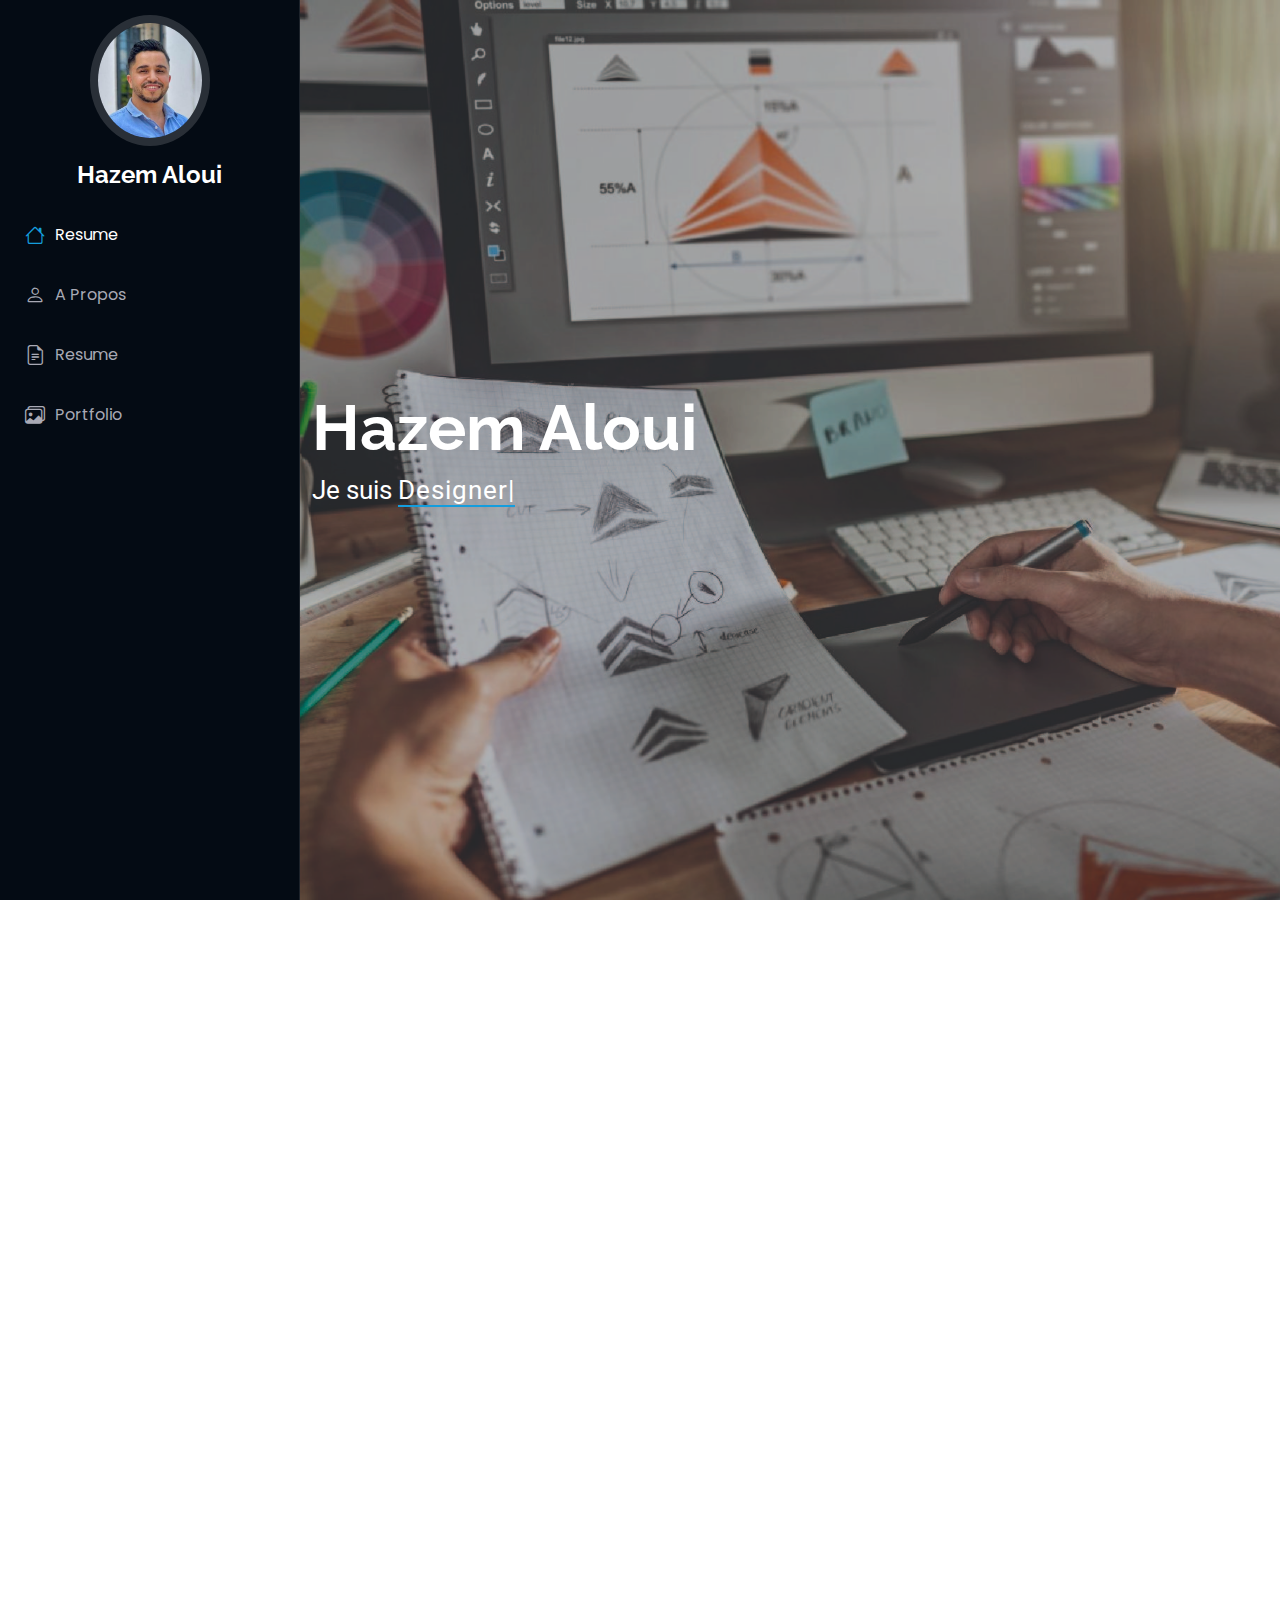
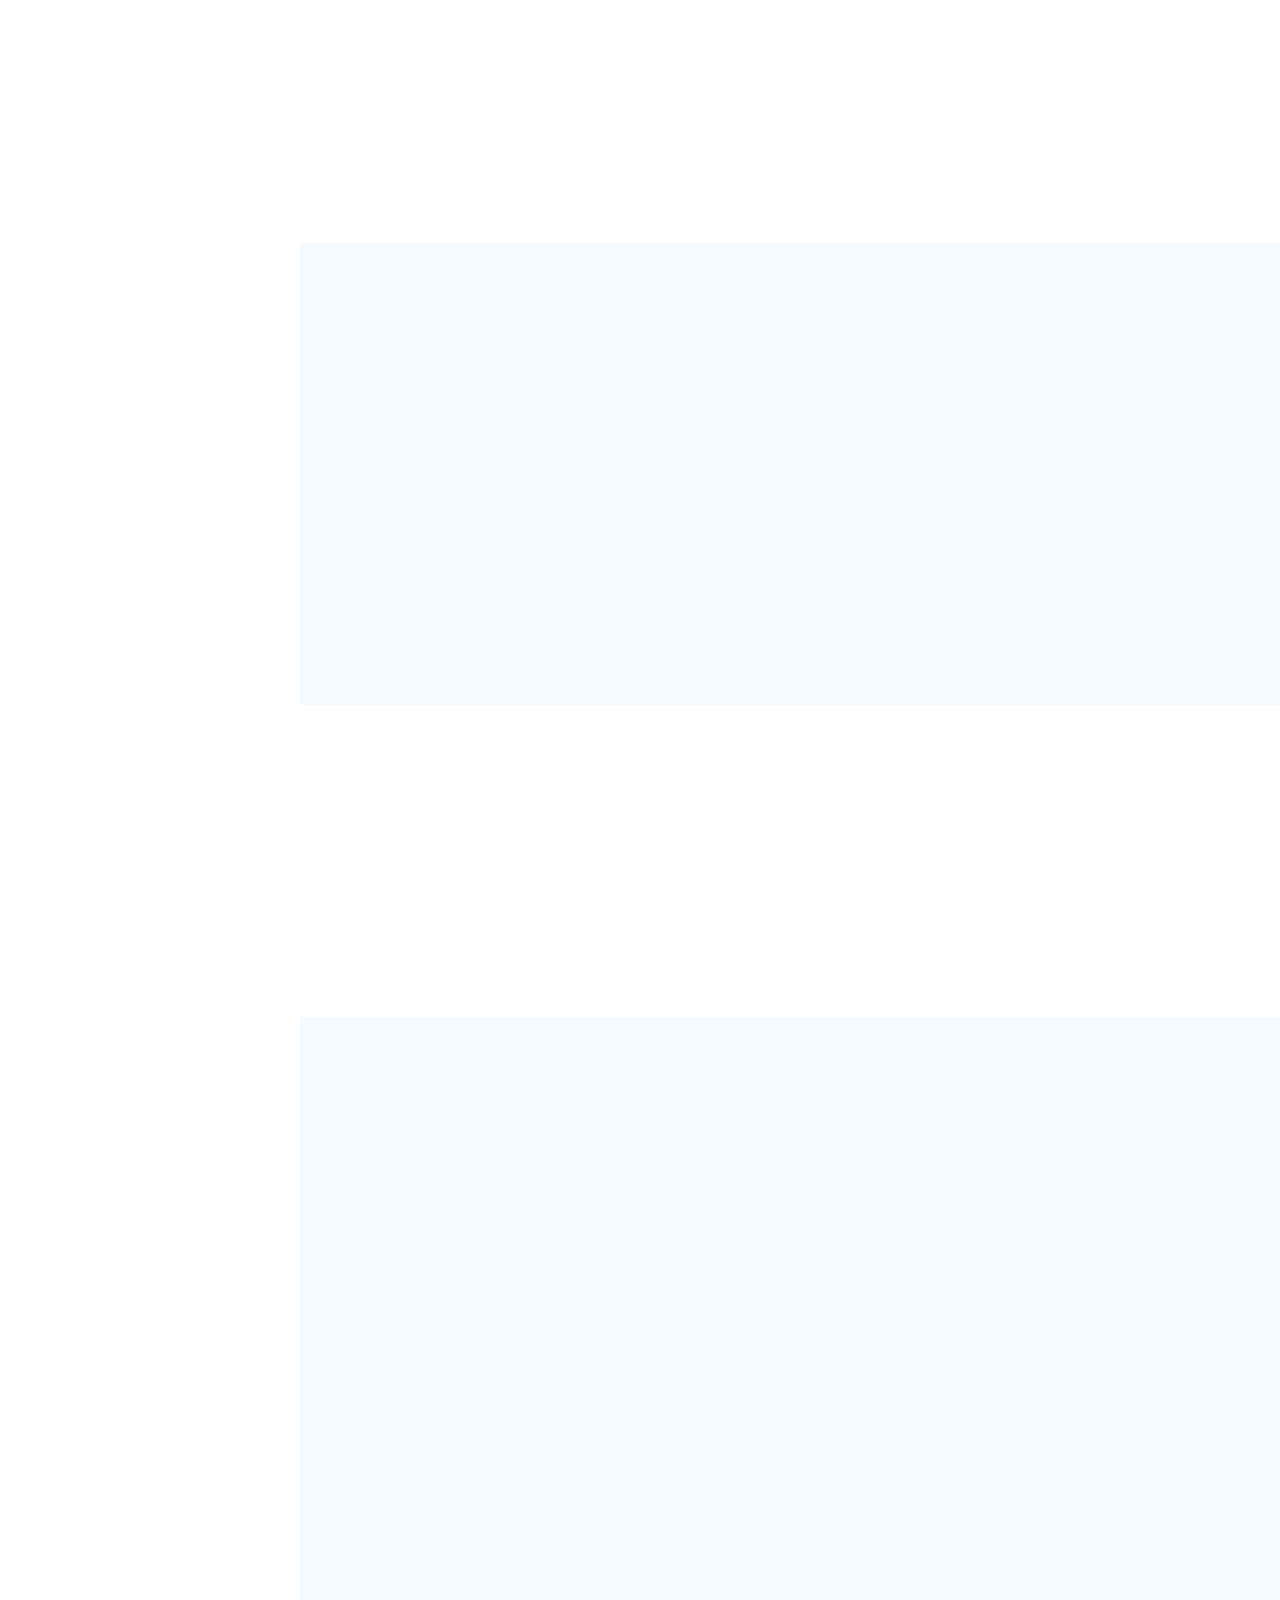
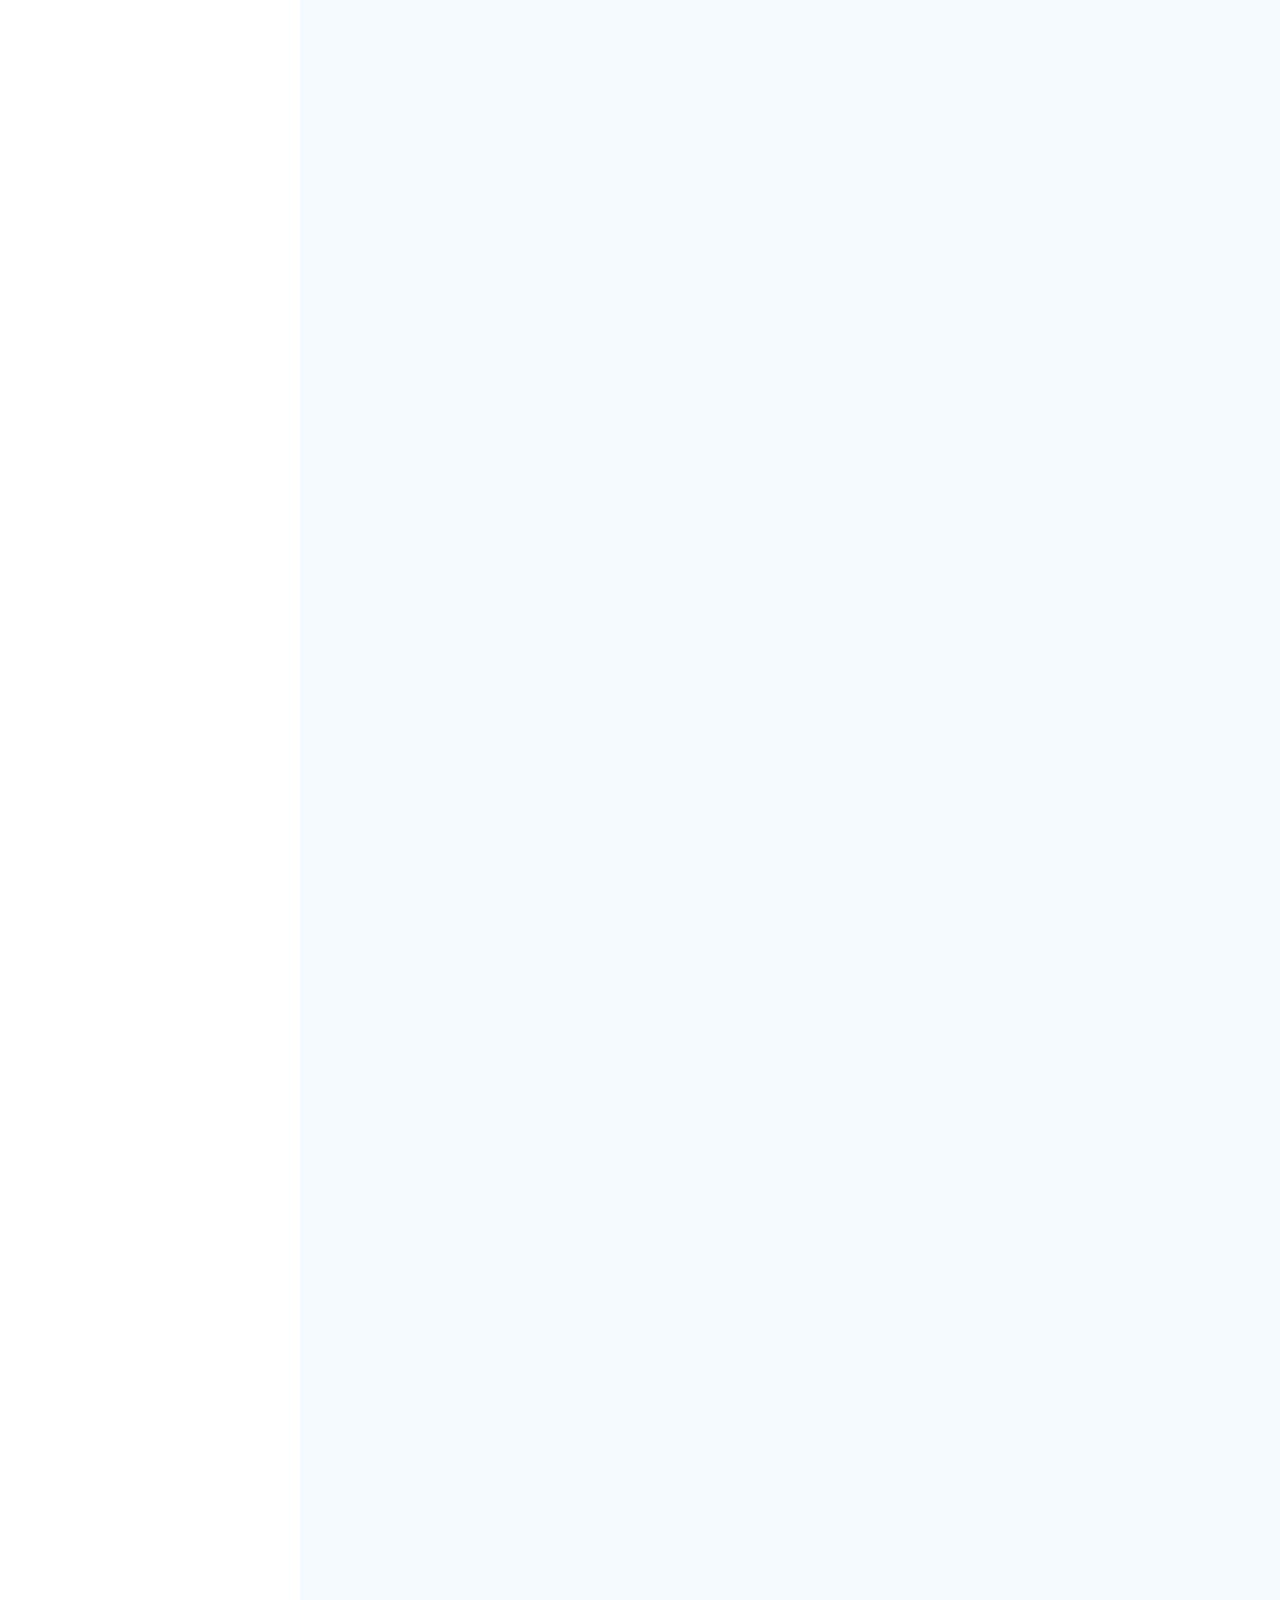
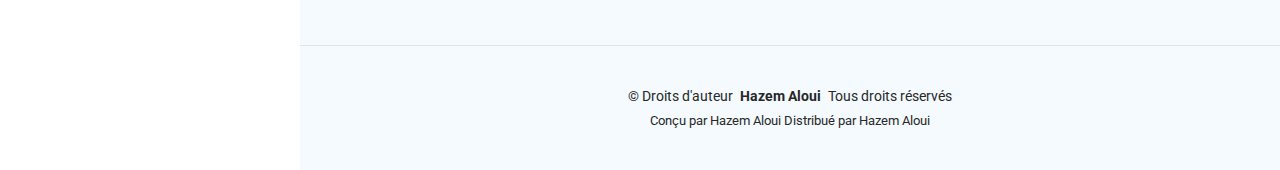
<file: index.html>
<!DOCTYPE html>
<html lang="en">

<head>
  <meta charset="utf-8">
  <meta content="width=device-width, initial-scale=1.0" name="viewport">
  <title>Hazem Portfolio</title>
  <meta content="" name="description">
  <meta content="" name="keywords">


  

  <!-- Fonts -->
  <link href="https://fonts.googleapis.com" rel="preconnect">
  <link href="https://fonts.gstatic.com" rel="preconnect" crossorigin>
  <link href="https://fonts.googleapis.com/css2?family=Roboto:ital,wght@0,100;0,300;0,400;0,500;0,700;0,900;1,100;1,300;1,400;1,500;1,700;1,900&family=Poppins:ital,wght@0,100;0,200;0,300;0,400;0,500;0,600;0,700;0,800;0,900;1,100;1,200;1,300;1,400;1,500;1,600;1,700;1,800;1,900&family=Raleway:ital,wght@0,100;0,200;0,300;0,400;0,500;0,600;0,700;0,800;0,900;1,100;1,200;1,300;1,400;1,500;1,600;1,700;1,800;1,900&display=swap" rel="stylesheet">

  <!-- Vendor CSS Files -->
  <link href="assets/vendor/bootstrap/css/bootstrap.min.css" rel="stylesheet">
  <link href="assets/vendor/bootstrap-icons/bootstrap-icons.css" rel="stylesheet">
  <link href="assets/vendor/aos/aos.css" rel="stylesheet">
  <link href="assets/vendor/glightbox/css/glightbox.min.css" rel="stylesheet">
  <link href="assets/vendor/swiper/swiper-bundle.min.css" rel="stylesheet">

  <!-- Main CSS File -->
  <link href="assets/css/main.css" rel="stylesheet">

</head>

<body class="index-page">

  <header id="header" class="header dark-background d-flex flex-column">
    <i class="header-toggle d-xl-none bi bi-list"></i>

    <div class="profile-img">
      <img src="assets/img/my-profile-img.jpeg" alt="" class="img-fluid rounded-circle">
    </div>

    <a href="index.html" class="logo d-flex align-items-center justify-content-center">
      <!-- Uncomment the line below if you also wish to use an image logo -->
      <!-- <img src="assets/img/logo.png" alt=""> -->
      <h1 class="sitename">Hazem Aloui </h1>
    </a>

    

    <nav id="navmenu" class="navmenu">
      <ul>
        <li><a href="#hero" class="active"><i class="bi bi-house navicon"></i>Resume</a></li>
        <li><a href="#about"><i class="bi bi-person navicon"></i> A Propos</a></li>
        <li><a href="#resume"><i class="bi bi-file-earmark-text navicon"></i> Resume</a></li>
        <li><a href="#portfolio"><i class="bi bi-images navicon"></i> Portfolio</a></li>
     
      </ul>
    </nav>

  </header>

  <main class="main">

    <!-- Section Hero -->
    <section id="hero" class="hero section dark-background">

      <img src="assets/img/hero-bg.jpg" alt="" data-aos="fade-in" class="">

      <div class="container" data-aos="fade-up" data-aos-delay="100">
        <h2>Hazem Aloui</h2>
        <p>Je suis <span class="typed" data-typed-items="Designer, Designer 3D, Freelance, Designer 2D">Designer</span><span class="typed-cursor typed-cursor--blink" aria-hidden="true"></span></p>
      </div>

    </section><!-- /Section Hero -->

    <!-- Section À propos -->
    <section id="about" class="about section">

      <!-- Titre Section -->
      <div class="container section-title" data-aos="fade-up">
        <h2>À propos</h2>
        <p>Designer dynamique et motivé avec plus de 3 ans d’expérience dans la planification et la réalisation de projets de design. Formé en design d’intérieur et expérimenté en design graphique, avec une forte capacité d’adaptation aux différents outils et techniques de production. Orienté solution, je mets mon expertise au service de la créativité et de l’efficacité.</p>
      </div><!-- Fin Titre Section -->

      <div class="container" data-aos="fade-up" data-aos-delay="100">

        <div class="row gy-4 justify-content-center">
          <div class="col-lg-4">
            <img src="assets/img/my-profile-img.jpeg" class="img-fluid" alt="">
          </div>
          <div class="col-lg-8 content">
            <h2>Designer 2D &amp; Designer 3D </h2>
            &nbsp;
            <div class="row">
              <div class="col-lg-6">
                <ul>
                  <li><i class="bi bi-chevron-right"></i> <strong>Date de naissance :</strong> <span>9 Novembre 1995</span></li>
                  <li><i class="bi bi-chevron-right"></i> <strong>Téléphone :</strong> <span>(+216)46319824</span></li>
                  <li><i class="bi bi-chevron-right"></i> <strong>Ville :</strong> <span>Esskhona Amdoun, Béja, Tunisie</span></li>
                </ul>
              </div>
              <div class="col-lg-6">
                <ul>
                  <li><i class="bi bi-chevron-right"></i> <strong>Âge :</strong> <span>30</span></li>
                  <li><i class="bi bi-chevron-right"></i> <strong>Niveau d’étude :</strong> <span>Licence</span></li>
                  <li><i class="bi bi-chevron-right"></i> <strong>Email :</strong> <span>hazemaloui199@gmail.com</span></li>
                </ul>
              </div>
            </div>
           
          </div>
        </div>

      </div>

    </section><!-- /Section À propos -->

    <!-- Section Statistiques -->
    <section id="stats" class="stats section">

      <div class="container" data-aos="fade-up" data-aos-delay="100">

        <div class="row gy-4">

          <div class="col-lg-3 col-md-6">
            <div class="stats-item">
              <i class="bi bi-emoji-smile"></i>
              <span data-purecounter-start="0" data-purecounter-end="232" data-purecounter-duration="1" class="purecounter"></span>
              <p><strong>Clients satisfaits</strong></p>
            </div>
          </div>

          <div class="col-lg-3 col-md-6">
            <div class="stats-item">
              <i class="bi bi-journal-richtext"></i>
              <span data-purecounter-start="0" data-purecounter-end="521" data-purecounter-duration="1" class="purecounter"></span>
              <p><strong>Projets réalisés</strong></p>
            </div>
          </div>

          <div class="col-lg-3 col-md-6">
            <div class="stats-item">
              <i class="bi bi-headset"></i>
              <span data-purecounter-start="0" data-purecounter-end="1453" data-purecounter-duration="1" class="purecounter"></span>
              <p><strong>Heures de support</strong></p>
            </div>
          </div>

          <div class="col-lg-3 col-md-6">
            <div class="stats-item">
              <i class="bi bi-people"></i>
              <span data-purecounter-start="0" data-purecounter-end="3" data-purecounter-duration="1" class="purecounter"></span>
              <p><strong>Collaborateurs</strong></p>
            </div>
          </div>

        </div>

      </div>

    </section><!-- /Section Statistiques -->

    <!-- Section Compétences -->
    <section id="skills" class="skills section light-background">

      <div class="container section-title" data-aos="fade-up">
        <h2>Compétences</h2>
&nbsp;      </div>

      <div class="container" data-aos="fade-up" data-aos-delay="100">

        <div class="row skills-content skills-animation">

          <div class="col-lg-6">

            <div class="progress">
              <span class="skill"><span>AUTODESK 3DS Max</span> <i class="val">100%</i></span>
              <div class="progress-bar-wrap">
                <div class="progress-bar" role="progressbar" aria-valuenow="100"></div>
              </div>
            </div>

            <div class="progress">
              <span class="skill"><span>Photoshop</span> <i class="val">90%</i></span>
              <div class="progress-bar-wrap">
                <div class="progress-bar" aria-valuenow="90"></div>
              </div>
            </div>

            <div class="progress">
              <span class="skill"><span>Illustrator</span> <i class="val">75%</i></span>
              <div class="progress-bar-wrap">
                <div class="progress-bar" aria-valuenow="75"></div>
              </div>
            </div>

          </div>

          <div class="col-lg-6">

            <div class="progress">
              <span class="skill"><span>Opérateur de production – Impression grand format</span> <i class="val">80%</i></span>
              <div class="progress-bar-wrap">
                <div class="progress-bar" aria-valuenow="80"></div>
              </div>
            </div>

            <div class="progress">
              <span class="skill"><span>Opérateur d’impression UV</span> <i class="val">90%</i></span>
              <div class="progress-bar-wrap">
                <div class="progress-bar" aria-valuenow="90"></div>
              </div>
            </div>

            <div class="progress">
              <span class="skill"><span>Opérateur d'impression petit format</span> <i class="val">55%</i></span>
              <div class="progress-bar-wrap">
                <div class="progress-bar" aria-valuenow="55"></div>
              </div>
            </div>

          </div>

        </div>

      </div>

    </section><!-- /Section Compétences -->

    <!-- Section Résumé -->
    <section id="resume" class="resume section">

      <div class="container section-title" data-aos="fade-up">
        <h2>Résumé</h2>
        
        <div class="button-container">
          <button class="btn-box" onclick="downloadCV()">Télécharger mon CV</button>
          <a href="#about" class="btn-box">En savoir plus</a>
      </div>
        </div>

    </section><!-- /Section Résumé -->

    <!-- Section Portfolio -->
    <section id="portfolio" class="portfolio section light-background">

      <div class="container section-title" data-aos="fade-up">
        <h2>Portfolio</h2>
        <p>Bienvenue dans mon portfolio. Vous y trouverez une sélection de projets où le design est clair, fonctionnel et réfléchi. Mon approche est basée sur la simplicité, l’équilibre et l’harmonie visuelle. Chaque création est pensée pour transmettre une idée de manière directe, sans éléments superflus. Explorez mes travaux et découvrez une vision du design centrée sur l’essentiel.</p>
      </div>
      <div class="container">

        <div class="isotope-layout" data-default-filter="*" data-layout="masonry" data-sort="original-order">

          <ul class="portfolio-filters isotope-filters" data-aos="fade-up" data-aos-delay="100">
            <li data-filter="*" class="filter-active">All</li>
            <li data-filter=".filter-app">3D Design</li>
            <li data-filter=".filter-product">2D Design</li>
            <li data-filter=".filter-branding">Printing</li>
            <li data-filter=".filter-books">Wedding Cards</li>
          </ul><!-- End Portfolio Filters -->


          <div class="row gy-4 isotope-container" data-aos="fade-up" data-aos-delay="200">

            <div class="col-lg-4 col-md-6 portfolio-item isotope-item filter-branding">
              <div class="portfolio-content h-100">
                <img src="assets/img/portfolio/flyers1.jpg" class="img-fluid" alt="">
                <div class="portfolio-info">
                  <h4>Flyers</h4>
                  <p>Flyers </p>
                  <a href="assets/img/portfolio/flyers1.jpg" title="App 1" data-gallery="portfolio-gallery-app" class="glightbox preview-link"><i class="bi bi-zoom-in"></i></a>
                  <a href="portfolio-details.html" title="More Details" class="details-link"><i class="bi bi-link-45deg"></i></a>
                </div>
              </div>
            </div><!-- End Portfolio Item -->

            <div class="row gy-4 isotope-container" data-aos="fade-up" data-aos-delay="200">

              <div class="col-lg-4 col-md-6 portfolio-item isotope-item filter-branding">
                <div class="portfolio-content h-100">
                  <img src="assets/img/portfolio/flyers2.jpg" class="img-fluid" alt="">
                  <div class="portfolio-info">
                    <h4>Flyers</h4>
                    <p>Flyers </p>
                    <a href="assets/img/portfolio/flyers2.jpg" title="App 1" data-gallery="portfolio-gallery-app" class="glightbox preview-link"><i class="bi bi-zoom-in"></i></a>
                    <a href="portfolio-details.html" title="More Details" class="details-link"><i class="bi bi-link-45deg"></i></a>
                  </div>
                </div>
              </div><!-- End Portfolio Item -->

              <div class="row gy-4 isotope-container" data-aos="fade-up" data-aos-delay="200">

                <div class="col-lg-4 col-md-6 portfolio-item isotope-item filter-branding">
                  <div class="portfolio-content h-100">
                    <img src="assets/img/portfolio/flyers3.jpg" class="img-fluid" alt="">
                    <div class="portfolio-info">
                      <h4>Brochure</h4>
                      <p>Brochure </p>
                      <a href="assets/img/portfolio/flyers3.jpg" title="App 1" data-gallery="portfolio-gallery-app" class="glightbox preview-link"><i class="bi bi-zoom-in"></i></a>
                      <a href="portfolio-details.html" title="More Details" class="details-link"><i class="bi bi-link-45deg"></i></a>
                    </div>
                  </div>
                </div><!-- End Portfolio Item -->
    

          <div class="row gy-4 isotope-container" data-aos="fade-up" data-aos-delay="200">

            <div class="col-lg-4 col-md-6 portfolio-item isotope-item filter-app">
              <div class="portfolio-content h-100">
                <img src="assets/img/portfolio/app-1.jpg" class="img-fluid" alt="">
                <div class="portfolio-info">
                  <h4>Padel Trophy</h4>
                  <p>Trophy Padel 2025 </p>
                  <a href="assets/img/portfolio/app-1.jpg" title="App 1" data-gallery="portfolio-gallery-app" class="glightbox preview-link"><i class="bi bi-zoom-in"></i></a>
                  <a href="portfolio-details.html" title="More Details" class="details-link"><i class="bi bi-link-45deg"></i></a>
                </div>
              </div>
            </div><!-- End Portfolio Item -->

            <div class="col-lg-4 col-md-6 portfolio-item isotope-item filter-app">
              <div class="portfolio-content h-100">
                <img src="assets/img/portfolio/product-1.jpg" class="img-fluid" alt="">
                <div class="portfolio-info">
                  <h4>Health Day Trophy</h4>
                  <p>Health Day Trophy Tunis 2024</p>
                  <a href="assets/img/portfolio/product-1.jpg" title="Product 1" data-gallery="portfolio-gallery-product" class="glightbox preview-link"><i class="bi bi-zoom-in"></i></a>
                  <a href="portfolio-details.html" title="More Details" class="details-link"><i class="bi bi-link-45deg"></i></a>
                </div>
              </div>
            </div><!-- End Portfolio Item -->

            <div class="col-lg-4 col-md-6 portfolio-item isotope-item filter-product">
              <div class="portfolio-content h-100">
                <img src="assets/img/portfolio/branding-1.jpg" class="img-fluid" alt="">
                <div class="portfolio-info">
                  <h4>Life Insurance</h4>
                  <p>Insurance Ami Totem</p>
                  <a href="assets/img/portfolio/branding-1.jpg" title="Branding 1" data-gallery="portfolio-gallery-branding" class="glightbox preview-link"><i class="bi bi-zoom-in"></i></a>
                  <a href="portfolio-details.html" title="More Details" class="details-link"><i class="bi bi-link-45deg"></i></a>
                </div>
              </div>
            </div><!-- End Portfolio Item -->

            <div class="col-lg-4 col-md-6 portfolio-item isotope-item filter-app">
              <div class="portfolio-content h-100">
                <img src="assets/img/portfolio/books-1.jpg" class="img-fluid" alt="">
                <div class="portfolio-info">
                  <h4>Tennis Marsa Trophy</h4>
                  <p>Tennis Marsa Trophy</p>
                  <a href="assets/img/portfolio/books-1.jpg" title="Branding 1" data-gallery="portfolio-gallery-book" class="glightbox preview-link"><i class="bi bi-zoom-in"></i></a>
                  <a href="portfolio-details.html" title="More Details" class="details-link"><i class="bi bi-link-45deg"></i></a>
                </div>
              </div>
            </div><!-- End Portfolio Item -->

            <div class="col-lg-4 col-md-6 portfolio-item isotope-item filter-app">
              <div class="portfolio-content h-100">
                <img src="assets/img/portfolio/app-2.jpg" class="img-fluid" alt="">
                <div class="portfolio-info">
                  <h4>Championship Intra Club</h4>
                  <p>Championship Intra Club</p>
                  <a href="assets/img/portfolio/app-2.jpg" title="App 2" data-gallery="portfolio-gallery-app" class="glightbox preview-link"><i class="bi bi-zoom-in"></i></a>
                  <a href="portfolio-details.html" title="More Details" class="details-link"><i class="bi bi-link-45deg"></i></a>
                </div>
              </div>
            </div><!-- End Portfolio Item -->

            <div class="col-lg-4 col-md-6 portfolio-item isotope-item filter-branding">
              <div class="portfolio-content h-100">
                <img src="assets/img/portfolio/product-2.jpg" class="img-fluid" alt="">
                <div class="portfolio-info">
                  <h4>Business card</h4>
                  <p>Business card Mateb
                  </p>
                  <a href="assets/img/portfolio/product-2.jpg" title="Product 2" data-gallery="portfolio-gallery-product" class="glightbox preview-link"><i class="bi bi-zoom-in"></i></a>
                  <a href="portfolio-details.html" title="More Details" class="details-link"><i class="bi bi-link-45deg"></i></a>
                </div>
              </div>
            </div><!-- End Portfolio Item -->

            <div class="col-lg-4 col-md-6 portfolio-item isotope-item filter-product">
              <div class="portfolio-content h-100">
                <img src="assets/img/portfolio/branding-2.jpg" class="img-fluid" alt="">
                <div class="portfolio-info">
                  <h4>Congratulation Award </h4>
                  <p>Congratulation Award DIGIBRAIN</p>
                  <a href="assets/img/portfolio/branding-2.jpg" title="Branding 2" data-gallery="portfolio-gallery-branding" class="glightbox preview-link"><i class="bi bi-zoom-in"></i></a>
                  <a href="portfolio-details.html" title="More Details" class="details-link"><i class="bi bi-link-45deg"></i></a>
                </div>
              </div>
            </div><!-- End Portfolio Item -->

            <div class="col-lg-4 col-md-6 portfolio-item isotope-item filter-app ">
              <div class="portfolio-content h-100">
                <img src="assets/img/portfolio/books-2.jpg" class="img-fluid" alt="">
                <div class="portfolio-info">
                  <h4>3 Finalists P500 Awards</h4>
                  <p>3 Finalists P500 Awards</p>
                  <a href="assets/img/portfolio/books-2.jpg" title="Branding 2" data-gallery="portfolio-gallery-book" class="glightbox preview-link"><i class="bi bi-zoom-in"></i></a>
                  <a href="portfolio-details.html" title="More Details" class="details-link"><i class="bi bi-link-45deg"></i></a>
                </div>
              </div>
            </div><!-- End Portfolio Item -->

            <div class="col-lg-4 col-md-6 portfolio-item isotope-item filter-product">
              <div class="portfolio-content h-100">
                <img src="assets/img/portfolio/app-3.jpg" class="img-fluid" alt="">
                <div class="portfolio-info">
                  <h4>Congratulation Award TSDF</h4>
                  <p>Congratulation Award TSDF</p>
                  <a href="assets/img/portfolio/app-3.jpg" title="App 3" data-gallery="portfolio-gallery-app" class="glightbox preview-link"><i class="bi bi-zoom-in"></i></a>
                  <a href="portfolio-details.html" title="More Details" class="details-link"><i class="bi bi-link-45deg"></i></a>
                </div>
              </div>
            </div><!-- End Portfolio Item -->

            <div class="col-lg-4 col-md-6 portfolio-item isotope-item filter-books">
              <div class="portfolio-content h-100">
                <img src="assets/img/portfolio/product-3.jpg" class="img-fluid" alt="">
                <div class="portfolio-info">
                  <h4>Wedding Cards</h4>
                  <p>Wedding Cards Design</p>
                  <a href="assets/img/portfolio/product-3.jpg" title="Product 3" data-gallery="portfolio-gallery-product" class="glightbox preview-link"><i class="bi bi-zoom-in"></i></a>
                  <a href="portfolio-details.html" title="More Details" class="details-link"><i class="bi bi-link-45deg"></i></a>
                </div>
              </div>
            </div><!-- End Portfolio Item -->

            <div class="col-lg-4 col-md-6 portfolio-item isotope-item filter-branding">
              <div class="portfolio-content h-100">
                <img src="assets/img/portfolio/branding-3.jpg" class="img-fluid" alt="">
                <div class="portfolio-info">
                  <h4>Flyers</h4>
                  <p>Small Entreprises Flyers Design</p>
                  <a href="assets/img/portfolio/branding-3.jpg" title="Branding 2" data-gallery="portfolio-gallery-branding" class="glightbox preview-link"><i class="bi bi-zoom-in"></i></a>
                  <a href="portfolio-details.html" title="More Details" class="details-link"><i class="bi bi-link-45deg"></i></a>
                </div>
              </div>
            </div><!-- End Portfolio Item -->

            <div class="col-lg-4 col-md-6 portfolio-item isotope-item filter-product">
              <div class="portfolio-content h-100">
                <img src="assets/img/portfolio/books-3.jpg" class="img-fluid" alt="">
                <div class="portfolio-info">
                  <h4>African Mini Football Award</h4>
                  <p>African Mini Football Award</p>
                  <a href="assets/img/portfolio/books-3.jpg" title="Branding 3" data-gallery="portfolio-gallery-book" class="glightbox preview-link"><i class="bi bi-zoom-in"></i></a>
                  <a href="portfolio-details.html" title="More Details" class="details-link"><i class="bi bi-link-45deg"></i></a>
                </div>
              </div>
            </div><!-- End Portfolio Item -->

            <div class="col-lg-4 col-md-6 portfolio-item isotope-item filter-branding">
              <div class="portfolio-content h-100">
                <img src="assets/img/portfolio/books-3.jpg" class="img-fluid" alt="">
                <div class="portfolio-info">
                  <h4>Calendrier Oceana </h4>
                  <p>Calendrier Oceana</p>
                  <a href="assets/img/portfolio/oceana1.jpg" title="Branding 3" data-gallery="portfolio-gallery-book" class="glightbox preview-link"><i class="bi bi-zoom-in"></i></a>
                  <a href="portfolio-details.html" title="More Details" class="details-link"><i class="bi bi-link-45deg"></i></a>
                </div>
              </div>
            </div><!-- End Portfolio Item -->

            
            <div class="col-lg-4 col-md-6 portfolio-item isotope-item filter-branding">
              <div class="portfolio-content h-100">
                <img src="assets/img/portfolio/vinyle oceana.jpg" class="img-fluid" alt="">
                <div class="portfolio-info">
                  <h4>Vinyle Oceana </h4>
                  <p>Vinyle Oceana</p>
                  <a href="assets/img/portfolio/oceana1.jpg" title="Branding 3" data-gallery="portfolio-gallery-book" class="glightbox preview-link"><i class="bi bi-zoom-in"></i></a>
                  <a href="portfolio-details.html" title="More Details" class="details-link"><i class="bi bi-link-45deg"></i></a>
                </div>
              </div>
            </div><!-- End Portfolio Item -->


      


              <div class="col-lg-4 col-md-6 portfolio-item isotope-item filter-branding">
                <div class="portfolio-content h-100">
                  <img src="assets/img/portfolio/afffiche ocean11.jpg" class="img-fluid" alt="">
                  <div class="portfolio-info">
                    <h4>Affiche Oceana </h4>
                    <p>Affiche Oceana</p>
                    <a href="assets/img/portfolio/afffiche ocean11.jpg" title="Branding 3" data-gallery="portfolio-gallery-book" class="glightbox preview-link"><i class="bi bi-zoom-in"></i></a>
                    <a href="portfolio-details.html" title="More Details" class="details-link"><i class="bi bi-link-45deg"></i></a>
                  </div>
                </div>
              </div>


                     <div class="col-lg-4 col-md-6 portfolio-item isotope-item filter-branding">
                <div class="portfolio-content h-100">
                  <img src="assets/img/portfolio/pub facebook.jpg" class="img-fluid" alt="">
                  <div class="portfolio-info">
                    <h4>Publicité Permis conduire </h4>
                    <p>Permis Conduire</p>
                    <a href="assets/img/portfolio/pub facebook.jpg" title="Branding 3" data-gallery="portfolio-gallery-book" class="glightbox preview-link"><i class="bi bi-zoom-in"></i></a>
                    <a href="portfolio-details.html" title="More Details" class="details-link"><i class="bi bi-link-45deg"></i></a>
                  </div>
                </div>
              </div>


                <div class="col-lg-4 col-md-6 portfolio-item isotope-item filter-branding">
                  <div class="portfolio-content h-100">
                    <img src="assets/img/portfolio/cv conduire.jpg" class="img-fluid" alt="">
                    <div class="portfolio-info">
                      <h4>Carte Visite Conduire</h4>
                      <p>Carte Visite Conduire</p>
                      <a href="assets/img/portfolio/cv conduire.jpg" title="Branding 3" data-gallery="portfolio-gallery-book" class="glightbox preview-link"><i class="bi bi-zoom-in"></i></a>
                      <a href="portfolio-details.html" title="More Details" class="details-link"><i class="bi bi-link-45deg"></i></a>
                    </div>
                  </div>
                </div>


                  
                <div class="col-lg-4 col-md-6 portfolio-item isotope-item filter-branding">
                  <div class="portfolio-content h-100">
                    <img src="assets/img/portfolio/cartte Visite 2.jpg" class="img-fluid" alt="">
                    <div class="portfolio-info">
                      <h4>Carte Visite Conduire</h4>
                      <p>Carte Visite Conduire</p>
                      <a href="assets/img/portfolio/cartte Visite 2.jpg" title="Branding 3" data-gallery="portfolio-gallery-book" class="glightbox preview-link"><i class="bi bi-zoom-in"></i></a>
                      <a href="portfolio-details.html" title="More Details" class="details-link"><i class="bi bi-link-45deg"></i></a>
                    </div>
                  </div>
                </div>
              </div>



                  <div class="col-lg-4 col-md-6 portfolio-item isotope-item filter-branding">
                    <div class="portfolio-content h-100">
                      <img src="assets/img/portfolio/Vinyle Voiture.jpg" class="img-fluid" alt="">
                      <div class="portfolio-info">
                        <h4>Vinyle Voiture</h4>
                        <p>Vinyle Voiture</p>
                        <a href="assets/img/portfolio/Vinyle Voiture.jpg" title="Branding 3" data-gallery="portfolio-gallery-book" class="glightbox preview-link"><i class="bi bi-zoom-in"></i></a>
                        <a href="portfolio-details.html" title="More Details" class="details-link"><i class="bi bi-link-45deg"></i></a>
                      </div>
                    </div>

                  </div>

            </div><!-- End Portfolio Item -->

=======
          </div><!-- End Portfolio Container -->

        </div>

      </div>

    </section><!-- /Portfolio Section -->

    <!-- Services Section -->
   



    <!-- Contact Section -->
   

  </main>
  <footer id="footer" class="footer position-relative light-background">

    <div class="container">
      <div class="copyright text-center ">
        <p>© <span>Droits d'auteur</span> <strong class="px-1 sitename">Hazem Aloui</strong> <span>Tous droits réservés</span></p>
      </div>
      <div class="credits">
        Conçu par <a>Hazem Aloui</a> Distribué par <a>Hazem Aloui</a>
      </div>
    </div>

  </footer>

  <!-- Scroll Top -->
  <a href="#" id="scroll-top" class="scroll-top d-flex align-items-center justify-content-center"><i class="bi bi-arrow-up-short"></i></a>

  <!-- Preloader -->
  <div id="preloader"></div>

  <!-- Vendor JS Files -->
  <script src="assets/vendor/bootstrap/js/bootstrap.bundle.min.js"></script>
  <script src="assets/vendor/php-email-form/validate.js"></script>
  <script src="assets/vendor/aos/aos.js"></script>
  <script src="assets/vendor/typed.js/typed.umd.js"></script>
  <script src="assets/vendor/purecounter/purecounter_vanilla.js"></script>
  <script src="assets/vendor/waypoints/noframework.waypoints.js"></script>
  <script src="assets/vendor/glightbox/js/glightbox.min.js"></script>
  <script src="assets/vendor/imagesloaded/imagesloaded.pkgd.min.js"></script>
  <script src="assets/vendor/isotope-layout/isotope.pkgd.min.js"></script>
  <script src="assets/vendor/swiper/swiper-bundle.min.js"></script>

  <script>
  function downloadCV() {
    
    const link = document.createElement('a');
    link.href = "https://drive.google.com/file/d/1tjCKTHMkrZc9DVCps8mYS8dr05dlL-1v/view?usp=drive_link";
    link.setAttribute("download", "logo dreams.pdf"); 
    document.body.appendChild(link);
    link.click();
    document.body.removeChild(link);

}
</script>
  <!-- Main JS File -->
  <script src="assets/js/main.js"></script>

</body>

</html>
</file>
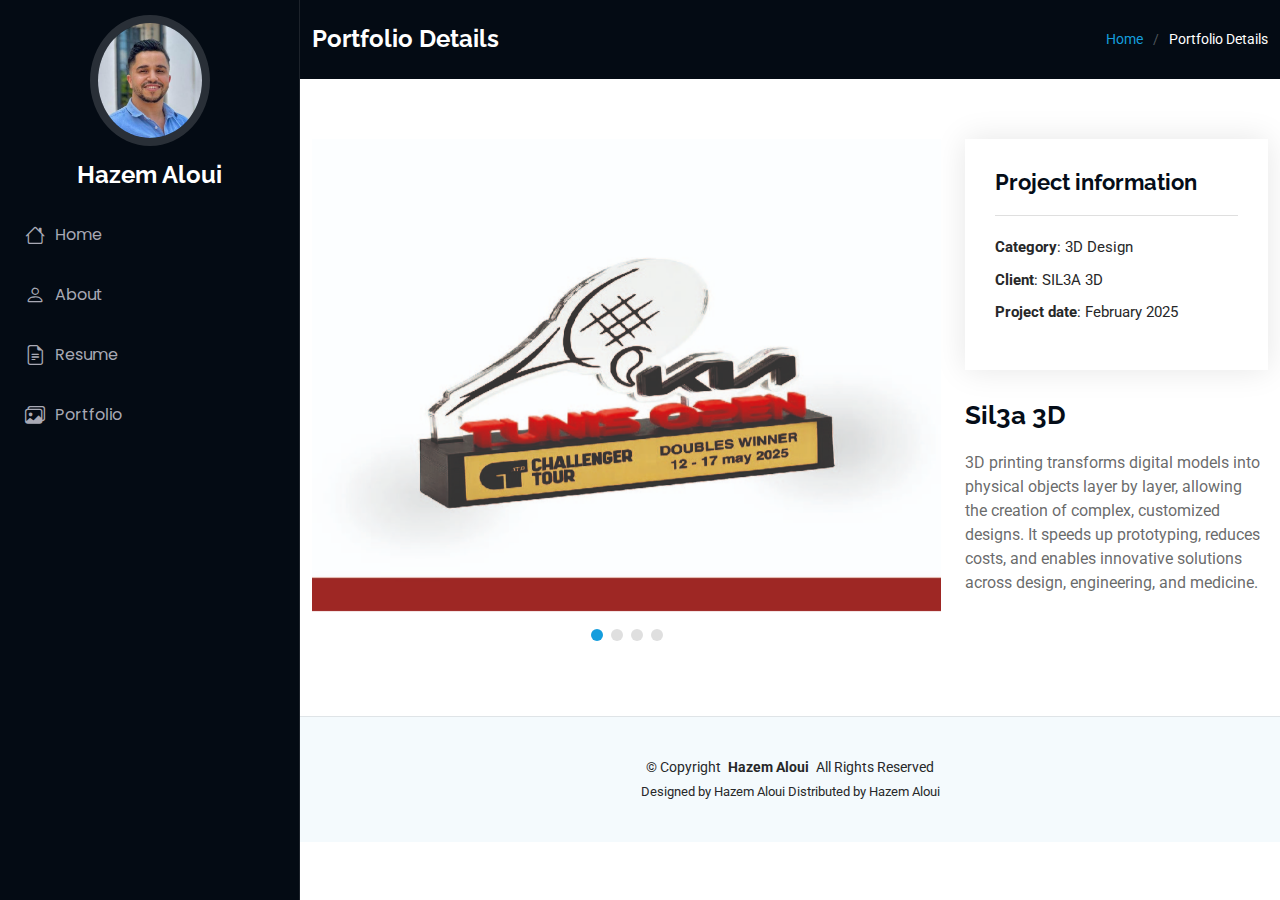
<file: portfolio-details.html>
<!DOCTYPE html>
<html lang="en">

<head>
  <meta charset="utf-8">
  <meta content="width=device-width, initial-scale=1.0" name="viewport">
  <title>Portfolio Details </title>
  <meta content="" name="description">
  <meta content="" name="keywords">


  <!-- Fonts -->
  <link href="https://fonts.googleapis.com" rel="preconnect">
  <link href="https://fonts.gstatic.com" rel="preconnect" crossorigin>
  <link href="https://fonts.googleapis.com/css2?family=Roboto:ital,wght@0,100;0,300;0,400;0,500;0,700;0,900;1,100;1,300;1,400;1,500;1,700;1,900&family=Poppins:ital,wght@0,100;0,200;0,300;0,400;0,500;0,600;0,700;0,800;0,900;1,100;1,200;1,300;1,400;1,500;1,600;1,700;1,800;1,900&family=Raleway:ital,wght@0,100;0,200;0,300;0,400;0,500;0,600;0,700;0,800;0,900;1,100;1,200;1,300;1,400;1,500;1,600;1,700;1,800;1,900&display=swap" rel="stylesheet">

  <!-- Vendor CSS Files -->
  <link href="assets/vendor/bootstrap/css/bootstrap.min.css" rel="stylesheet">
  <link href="assets/vendor/bootstrap-icons/bootstrap-icons.css" rel="stylesheet">
  <link href="assets/vendor/aos/aos.css" rel="stylesheet">
  <link href="assets/vendor/glightbox/css/glightbox.min.css" rel="stylesheet">
  <link href="assets/vendor/swiper/swiper-bundle.min.css" rel="stylesheet">

  <!-- Main CSS File -->
  <link href="assets/css/main.css" rel="stylesheet">

  <!-- =======================================================
  * Template Name: iPortfolio
  * Template URL: https://bootstrapmade.com/iportfolio-bootstrap-portfolio-websites-template/
  * Updated: Jun 29 2024 with Bootstrap v5.3.3
  * Author: BootstrapMade.com
  * License: https://bootstrapmade.com/license/
  ======================================================== -->
</head>

<body class="portfolio-details-page">

  <header id="header" class="header dark-background d-flex flex-column">
    <i class="header-toggle d-xl-none bi bi-list"></i>

    <div class="profile-img">
      <img src="assets/img/my-profile-img.jpeg" alt="" class="img-fluid rounded-circle">
    </div>

    <a href="index.html" class="logo d-flex align-items-center justify-content-center">
      <!-- Uncomment the line below if you also wish to use an image logo -->
      <!-- <img src="assets/img/logo.png" alt=""> -->
      <h1 class="sitename">Hazem Aloui</h1>
    </a>

   

    <nav id="navmenu" class="navmenu">
      <ul>
        <li><a href="#hero"><i class="bi bi-house navicon"></i>Home</a></li>
        <li><a href="#about"><i class="bi bi-person navicon"></i> About</a></li>
        <li><a href="#resume"><i class="bi bi-file-earmark-text navicon"></i> Resume</a></li>
        <li><a href="#portfolio"><i class="bi bi-images navicon"></i> Portfolio</a></li>
      
      </ul>
    </nav>

  </header>

  <main class="main">

    <!-- Page Title -->
    <div class="page-title dark-background">
      <div class="container d-lg-flex justify-content-between align-items-center">
        <h1 class="mb-2 mb-lg-0">Portfolio Details</h1>
        <nav class="breadcrumbs">
          <ol>
            <li><a href="index.html">Home</a></li>
            <li class="current">Portfolio Details</li>
          </ol>
        </nav>
      </div>
    </div><!-- End Page Title -->

    <!-- Portfolio Details Section -->
    <section id="portfolio-details" class="portfolio-details section">

      <div class="container" data-aos="fade-up" data-aos-delay="100">

        <div class="row gy-4">

          <div class="col-lg-8">
            <div class="portfolio-details-slider swiper init-swiper">

              <script type="application/json" class="swiper-config">
                {
                  "loop": true,
                  "speed": 600,
                  "autoplay": {
                    "delay": 5000
                  },
                  "slidesPerView": "auto",
                  "pagination": {
                    "el": ".swiper-pagination",
                    "type": "bullets",
                    "clickable": true
                  }
                }
              </script>

              <div class="swiper-wrapper align-items-center">

                <div class="swiper-slide">
                  <img src="assets/img/portfolio/app-1.jpg" alt="">
                </div>

                <div class="swiper-slide">
                  <img src="assets/img/portfolio/product-1.jpg" alt="">
                </div>

                <div class="swiper-slide">
                  <img src="assets/img/portfolio/branding-1.jpg" alt="">
                </div>

                <div class="swiper-slide">
                  <img src="assets/img/portfolio/books-1.jpg" alt="">
                </div>

              </div>
              <div class="swiper-pagination"></div>
            </div>
          </div>

          <div class="col-lg-4">
            <div class="portfolio-info" data-aos="fade-up" data-aos-delay="200">
              <h3>Project information</h3>
              <ul>
                <li><strong>Category</strong>: 3D Design</li>
                <li><strong>Client</strong>: SIL3A 3D</li>
                <li><strong>Project date</strong>: February 2025</li>
              </ul>
            </div>
            <div class="portfolio-description" data-aos="fade-up" data-aos-delay="300">
              <h2>Sil3a 3D</h2>
              <p>
                3D printing transforms digital models into physical objects layer by layer, allowing the creation of complex, customized designs. It speeds up prototyping, reduces costs, and enables innovative solutions across design, engineering, and medicine.
              </p>
            </div>
          </div>

        </div>

      </div>

    </section><!-- /Portfolio Details Section -->

  </main>

  <footer id="footer" class="footer position-relative light-background">

    <div class="container">
      <div class="copyright text-center ">
        <p>© <span>Copyright</span> <strong class="px-1 sitename">Hazem Aloui</strong> <span>All Rights Reserved</span></p>
      </div>
      <div class="credits">
        <!-- All the links in the footer should remain intact. -->
        <!-- You can delete the links only if you've purchased the pro version. -->
        <!-- Licensing information: https://bootstrapmade.com/license/ -->
        <!-- Purchase the pro version with working PHP/AJAX contact form: [buy-url] -->
        Designed by <a >Hazem Aloui</a> Distributed by <a>Hazem Aloui</a>
      </div>
    </div>

  </footer>

  <!-- Scroll Top -->
  <a href="#" id="scroll-top" class="scroll-top d-flex align-items-center justify-content-center"><i class="bi bi-arrow-up-short"></i></a>

  <!-- Preloader -->
  <div id="preloader"></div>

  <!-- Vendor JS Files -->
  <script src="assets/vendor/bootstrap/js/bootstrap.bundle.min.js"></script>
  <script src="assets/vendor/php-email-form/validate.js"></script>
  <script src="assets/vendor/aos/aos.js"></script>
  <script src="assets/vendor/typed.js/typed.umd.js"></script>
  <script src="assets/vendor/purecounter/purecounter_vanilla.js"></script>
  <script src="assets/vendor/waypoints/noframework.waypoints.js"></script>
  <script src="assets/vendor/glightbox/js/glightbox.min.js"></script>
  <script src="assets/vendor/imagesloaded/imagesloaded.pkgd.min.js"></script>
  <script src="assets/vendor/isotope-layout/isotope.pkgd.min.js"></script>
  <script src="assets/vendor/swiper/swiper-bundle.min.js"></script>

  <!-- Main JS File -->
  <script src="assets/js/main.js"></script>

</body>

</html>
</file>
<file: assets/css/main.css>
/**
* Template Name: iPortfolio
* Template URL: https://bootstrapmade.com/iportfolio-bootstrap-portfolio-websites-template/
* Updated: Jun 29 2024 with Bootstrap v5.3.3
* Author: BootstrapMade.com
* License: https://bootstrapmade.com/license/
*/

/*--------------------------------------------------------------
# Font & Color Variables
# Help: https://bootstrapmade.com/color-system/
--------------------------------------------------------------*/
/* Fonts */



:root {
  --default-font: "Roboto",  system-ui, -apple-system, "Segoe UI", Roboto, "Helvetica Neue", Arial, "Noto Sans", "Liberation Sans", sans-serif, "Apple Color Emoji", "Segoe UI Emoji", "Segoe UI Symbol", "Noto Color Emoji";
  --heading-font: "Raleway",  sans-serif;
  --nav-font: "Poppins",  sans-serif;
}

/* Global Colors - The following color variables are used throughout the website. Updating them here will change the color scheme of the entire website */
:root { 
  --background-color: #ffffff; /* Background color for the entire website, including individual sections */
  --default-color: #272829; /* Default color used for the majority of the text content across the entire website */
  --heading-color: #050d18; /* Color for headings, subheadings and title throughout the website */
  --accent-color: #149ddd; /* Accent color that represents your brand on the website. It's used for buttons, links, and other elements that need to stand out */
  --surface-color: #ffffff; /* The surface color is used as a background of boxed elements within sections, such as cards, icon boxes, or other elements that require a visual separation from the global background. */
  --contrast-color: #ffffff; /* Contrast color for text, ensuring readability against backgrounds of accent, heading, or default colors. */
}

/* Nav Menu Colors - The following color variables are used specifically for the navigation menu. They are separate from the global colors to allow for more customization options */
:root {
  --nav-color: #a8a9b4;  /* The default color of the main navmenu links */
  --nav-hover-color: #ffffff; /* Applied to main navmenu links when they are hovered over or active */
  --nav-mobile-background-color: #040b14; /* Used as the background color for mobile navigation menu */
  --nav-dropdown-background-color: #040b14; /* Used as the background color for dropdown items that appear when hovering over primary navigation items */
  --nav-dropdown-color: #a8a9b4; /* Used for navigation links of the dropdown items in the navigation menu. */
  --nav-dropdown-hover-color: #ffffff; /* Similar to --nav-hover-color, this color is applied to dropdown navigation links when they are hovered over. */
}

/* Color Presets - These classes override global colors when applied to any section or element, providing reuse of the sam color scheme. */

.light-background {
  --background-color: #f4fafd;
  --surface-color: #ffffff;
}

.dark-background {
  --background-color: #040b14;
  --default-color: #ffffff;
  --heading-color: #ffffff;
  --surface-color: #151f2b;
  --contrast-color: #ffffff;
}

/* Smooth scroll */
:root {
  scroll-behavior: smooth;
}

/*--------------------------------------------------------------
# General Styling & Shared Classes
--------------------------------------------------------------*/
body {
  color: var(--default-color);
  background-color: var(--background-color);
  font-family: var(--default-font);
}

a {
  color: var(--accent-color);
  text-decoration: none;
  transition: 0.3s;
}

a:hover {
  color: color-mix(in srgb, var(--accent-color), transparent 25%);
  text-decoration: none;
}

h1,
h2,
h3,
h4,
h5,
h6 {
  color: var(--heading-color);
  font-family: var(--heading-font);
}

/* PHP Email Form Messages
------------------------------*/
.php-email-form .error-message {
  display: none;
  background: #df1529;
  color: #ffffff;
  text-align: left;
  padding: 15px;
  margin-bottom: 24px;
  font-weight: 600;
}

.php-email-form .sent-message {
  display: none;
  color: #ffffff;
  background: #059652;
  text-align: center;
  padding: 15px;
  margin-bottom: 24px;
  font-weight: 600;
}

.php-email-form .loading {
  display: none;
  background: var(--surface-color);
  text-align: center;
  padding: 15px;
  margin-bottom: 24px;
}

.php-email-form .loading:before {
  content: "";
  display: inline-block;
  border-radius: 50%;
  width: 24px;
  height: 24px;
  margin: 0 10px -6px 0;
  border: 3px solid var(--accent-color);
  border-top-color: var(--surface-color);
  animation: php-email-form-loading 1s linear infinite;
}

@keyframes php-email-form-loading {
  0% {
    transform: rotate(0deg);
  }

  100% {
    transform: rotate(360deg);
  }
}

/*--------------------------------------------------------------
# Global Header
--------------------------------------------------------------*/
.header {
  color: var(--default-color);
  background-color: var(--background-color);
  position: fixed;
  top: 0;
  left: 0;
  bottom: 0;
  padding: 0 15px;
  width: 300px;
  transition: all ease-in-out 0.3s;
  overflow-y: auto;
  z-index: 997;
  border-right: 1px solid color-mix(in srgb, var(--default-color), transparent 90%);
}

.header .profile-img img {
  margin: 15px auto;
  display: block;
  width: 120px;
  border: 8px solid color-mix(in srgb, var(--default-color), transparent 85%);
}

.header .logo {
  line-height: 1;
  margin-bottom: 15px;
}

.header .logo img {
  max-height: 32px;
  margin-right: 8px;
}

.header .logo h1 {
  font-size: 24px;
  margin: 0;
  font-weight: 700;
  color: var(--heading-color);
}

.header .social-links {
  margin: 0 0 20px 0;
}

.header .social-links a {
  font-size: 16px;
  display: inline-flex;
  align-items: center;
  justify-content: center;
  background: color-mix(in srgb, var(--default-color), transparent 90%);
  color: var(--default-color);
  margin: 0 2px;
  border-radius: 50%;
  text-align: center;
  width: 40px;
  height: 40px;
  transition: 0.3s;
}

.header .social-links a:hover {
  color: var(--contrast-color);
  background: var(--accent-color);
}

@media (min-width: 1200px) {

  .header~main,
  .header~#footer {
    margin-left: 300px;
  }
}

@media (max-width: 1199px) {
  .header {
    left: -100%;
  }
}

.header.header-show {
  left: 0;
}

.header .header-toggle {
  color: var(--contrast-color);
  background-color: var(--accent-color);
  font-size: 22px;
  display: flex;
  align-items: center;
  justify-content: center;
  width: 40px;
  height: 40px;
  border-radius: 50%;
  cursor: pointer;
  position: fixed;
  top: 15px;
  right: 15px;
  z-index: 9999;
  transition: background-color 0.3s;
}

.header .header-toggle:hover {
  color: var(--contrast-color);
  background-color: color-mix(in srgb, var(--accent-color) 90%, white 15%);
}

/*--------------------------------------------------------------
# Navigation Menu
--------------------------------------------------------------*/
.mobile-nav-toggle {
  display: none;
}

.navmenu {
  padding: 0;
  z-index: 9997;
}

.navmenu ul {
  list-style: none;
  padding: 0 0 20px 0;
  margin: 0;
}

.navmenu a,
.navmenu a:focus {
  color: var(--nav-color);
  padding: 15px 10px;
  font-family: var(--nav-font);
  font-size: 16px;
  font-weight: 400;
  display: flex;
  align-items: center;
  white-space: nowrap;
  transition: 0.3s;
  width: 100%;
}

.navmenu a .navicon,
.navmenu a:focus .navicon {
  font-size: 20px;
  margin-right: 10px;
}

.navmenu a .toggle-dropdown,
.navmenu a:focus .toggle-dropdown {
  font-size: 12px;
  line-height: 0;
  margin-left: auto;
  width: 30px;
  height: 30px;
  display: flex;
  align-items: center;
  justify-content: center;
  border-radius: 50%;
  transition: 0.3s;
  flex-shrink: 0;
  background-color: color-mix(in srgb, var(--accent-color), transparent 90%);
}

.navmenu a .toggle-dropdown:hover,
.navmenu a:focus .toggle-dropdown:hover {
  background-color: var(--accent-color);
  color: var(--contrast-color);
}

.navmenu a:hover,
.navmenu .active,
.navmenu .active:focus {
  color: var(--nav-hover-color);
}

.navmenu a:hover .navicon,
.navmenu .active .navicon,
.navmenu .active:focus .navicon {
  color: var(--accent-color);
}

.navmenu .active .toggle-dropdown,
.navmenu .active:focus .toggle-dropdown {
  background-color: var(--accent-color);
  color: var(--contrast-color);
  transform: rotate(180deg);
}

.navmenu .dropdown {
  display: block;
}

.navmenu .dropdown a,
.navmenu .dropdown a:focus {
  color: --nav-dropdown-color;
}

.navmenu .dropdown a:hover,
.navmenu .dropdown .active,
.navmenu .dropdown .active:focus {
  color: var(--nav-dropdown-hover-color);
}

.navmenu .dropdown ul {
  position: static;
  display: none;
  z-index: 99;
  padding: 5px 10px;
  margin: 5px 10px;
  background-color: var(--nav-dropdown-background-color);
  border: 1px solid color-mix(in srgb, var(--default-color), transparent 90%);
  box-shadow: none;
  transition: all 0.5s ease-in-out;
}

.navmenu .dropdown ul ul {
  background-color: rgba(33, 37, 41, 0.1);
}

.navmenu .dropdown>.dropdown-active {
  display: block;
  background-color: rgba(33, 37, 41, 0.03);
}

/*--------------------------------------------------------------
# Global Footer
--------------------------------------------------------------*/
.footer {
  color: var(--default-color);
  background-color: var(--background-color);
  font-size: 14px;
  padding: 40px 0;
  position: relative;
  border-top: 1px solid color-mix(in srgb, var(--default-color), transparent 90%);
}

.footer .copyright p {
  margin-bottom: 0;
}

.footer .credits {
  margin-top: 4px;
  font-size: 13px;
  text-align: center;
}

/*--------------------------------------------------------------
# Preloader
--------------------------------------------------------------*/
#preloader {
  position: fixed;
  inset: 0;
  z-index: 999999;
  overflow: hidden;
  background: var(--background-color);
  transition: all 0.6s ease-out;
}

#preloader:before {
  content: "";
  position: fixed;
  top: calc(50% - 30px);
  left: calc(50% - 30px);
  border: 6px solid #ffffff;
  border-color: var(--accent-color) transparent var(--accent-color) transparent;
  border-radius: 50%;
  width: 60px;
  height: 60px;
  animation: animate-preloader 1.5s linear infinite;
}

@keyframes animate-preloader {
  0% {
    transform: rotate(0deg);
  }

  100% {
    transform: rotate(360deg);
  }
}

/*--------------------------------------------------------------
# Scroll Top Button
--------------------------------------------------------------*/
.scroll-top {
  position: fixed;
  visibility: hidden;
  opacity: 0;
  right: 15px;
  bottom: -15px;
  z-index: 99999;
  background-color: var(--accent-color);
  width: 44px;
  height: 44px;
  border-radius: 50px;
  transition: all 0.4s;
}

.scroll-top i {
  font-size: 24px;
  color: var(--contrast-color);
  line-height: 0;
}

.scroll-top:hover {
  background-color: color-mix(in srgb, var(--accent-color), transparent 20%);
  color: var(--contrast-color);
}

.scroll-top.active {
  visibility: visible;
  opacity: 1;
  bottom: 15px;
}

/*--------------------------------------------------------------
# Disable aos animation delay on mobile devices
--------------------------------------------------------------*/
@media screen and (max-width: 768px) {
  [data-aos-delay] {
    transition-delay: 0 !important;
  }
}

/*--------------------------------------------------------------
# Global Page Titles & Breadcrumbs
--------------------------------------------------------------*/
.page-title {
  color: var(--default-color);
  background-color: var(--background-color);
  padding: 25px 0;
  position: relative;
}

.page-title h1 {
  font-size: 24px;
  font-weight: 700;
}

.page-title .breadcrumbs ol {
  display: flex;
  flex-wrap: wrap;
  list-style: none;
  padding: 0;
  margin: 0;
  font-size: 14px;
  font-weight: 400;
}

.page-title .breadcrumbs ol li+li {
  padding-left: 10px;
}

.page-title .breadcrumbs ol li+li::before {
  content: "/";
  display: inline-block;
  padding-right: 10px;
  color: color-mix(in srgb, var(--default-color), transparent 70%);
}

/*--------------------------------------------------------------
# Global Sections
--------------------------------------------------------------*/
section,
.section {
  color: var(--default-color);
  background-color: var(--background-color);
  padding: 60px 0;
  overflow: clip;
}

/*--------------------------------------------------------------
# Global Section Titles
--------------------------------------------------------------*/
.section-title {
  padding-bottom: 60px;
  position: relative;
}

.section-title h2 {
  font-size: 32px;
  font-weight: 700;
  margin-bottom: 20px;
  padding-bottom: 20px;
  position: relative;
}

.section-title h2:after {
  content: "";
  position: absolute;
  display: block;
  width: 50px;
  height: 3px;
  background: var(--accent-color);
  left: 0;
  bottom: 0;
}

.section-title p {
  margin-bottom: 0;
}

/*--------------------------------------------------------------
# Hero Section
--------------------------------------------------------------*/
.hero {
  width: 100%;
  min-height: 100vh;
  position: relative;
  padding: 80px 0;
  display: flex;
  align-items: center;
  justify-content: center;
}

.hero img {
  position: absolute;
  inset: 0;
  display: block;
  width: 100%;
  height: 100%;
  object-fit: cover;
  z-index: 1;
}

.hero:before {
  content: "";
  background: color-mix(in srgb, var(--background-color), transparent 70%);
  position: absolute;
  inset: 0;
  z-index: 2;
}

.hero .container {
  position: relative;
  z-index: 3;
}

.hero h2 {
  margin: 0;
  font-size: 64px;
  font-weight: 700;
}

.hero p {
  margin: 5px 0 0 0;
  font-size: 26px;
}

.hero p span {
  letter-spacing: 1px;
  border-bottom: 2px solid var(--accent-color);
}

.hero .social-links {
  margin-top: 25px;
}

.hero .social-links a {
  font-size: 24px;
  display: inline-block;
  color: color-mix(in srgb, var(--default-color), transparent 50%);
  line-height: 1;
  margin-right: 20px;
  transition: 0.3s;
}

.hero .social-links a:hover {
  color: var(--accent-color);
}

@media (max-width: 768px) {
  .hero h2 {
    font-size: 32px;
  }

  .hero p {
    font-size: 20px;
  }
}

/*--------------------------------------------------------------
# About Section
--------------------------------------------------------------*/
.about .content h2 {
  font-weight: 700;
  font-size: 24px;
}

.about .content ul {
  list-style: none;
  padding: 0;
}

.about .content ul li {
  margin-bottom: 20px;
  display: flex;
  align-items: center;
}

.about .content ul strong {
  margin-right: 10px;
}

.about .content ul i {
  font-size: 16px;
  margin-right: 5px;
  color: var(--accent-color);
  line-height: 0;
}

/*--------------------------------------------------------------
# Stats Section
--------------------------------------------------------------*/
.stats .stats-item {
  padding: 30px;
  width: 100%;
}

.stats .stats-item i {
  color: var(--accent-color);
  display: block;
  font-size: 44px;
  float: left;
  line-height: 0;
}

.stats .stats-item .purecounter {
  color: var(--heading-color);
  font-size: 48px;
  line-height: 40px;
  display: block;
  font-weight: 700;
  margin-left: 60px;
}

.stats .stats-item p {
  color: color-mix(in srgb, var(--default-color), transparent 40%);
  padding: 15px 0 0 0;
  margin: 0 0 0 60px;
  font-family: var(--heading-font);
  font-size: 14px;
}

/*--------------------------------------------------------------
# Skills Section
--------------------------------------------------------------*/
.skills .progress {
  height: 60px;
  display: block;
  background: none;
  border-radius: 0;
}

.skills .progress .skill {
  color: var(--heading-color);
  padding: 0;
  margin: 0 0 6px 0;
  text-transform: uppercase;
  display: block;
  font-weight: 600;
  font-family: var(--heading-font);
}

.skills .progress .skill .val {
  float: right;
  font-style: normal;
}

.skills .progress-bar-wrap {
  background: color-mix(in srgb, var(--default-color), transparent 90%);
  height: 10px;
}

.skills .progress-bar {
  width: 1px;
  height: 10px;
  transition: 0.9s;
  background-color: var(--accent-color);
}

/*--------------------------------------------------------------
# Resume Section
--------------------------------------------------------------*/
.resume .resume-title {
  color: var(--heading-color);
  font-size: 26px;
  font-weight: 700;
  margin-top: 20px;
  margin-bottom: 20px;
}

.button-container {
  display: flex;
  gap: 20px;
  margin-top: 25px;
}

.btn-box {
  display: inline-block;
  padding: 12px 28px;
  background: linear-gradient(135deg, #6C63FF, #4F46E5);
  color: #fff;
  font-size: 1rem;
  font-weight: 600;
  border-radius: 8px;
  text-decoration: none;
  border: none;
  cursor: pointer;
  transition: all 0.3s ease;
  box-shadow: 0 5px 15px rgba(0,0,0,0.15);
}

/* Effet hover */
.btn-box:hover {
  background: linear-gradient(135deg, #4F46E5, #6C63FF);
  transform: translateY(-3px);
  box-shadow: 0 8px 20px rgba(0,0,0,0.20);
}

/* Animation de clic */
.btn-box:active {
  transform: scale(0.97);
}

/* Responsive */
@media (max-width: 600px) {
  .button-container {
    flex-direction: column;
    width: 100%;
  }
  .btn-box {
    width: 100%;
    text-align: center;
  }
}


.resume .resume-item {
  padding: 0 0 20px 20px;
  margin-top: -2px;
  border-left: 2px solid var(--accent-color);
  position: relative;
}

.resume .resume-item h4 {
  line-height: 18px;
  font-size: 18px;
  font-weight: 600;
  text-transform: uppercase;
  color: color-mix(in srgb, var(--default-color), transparent 20%);
  margin-bottom: 10px;
}

.resume .resume-item h5 {
  font-size: 16px;
  padding: 5px 15px;
  display: inline-block;
  font-weight: 600;
  margin-bottom: 10px;
}

.resume .resume-item ul {
  padding-left: 20px;
}

.resume .resume-item ul li {
  padding-bottom: 10px;
}

.resume .resume-item:last-child {
  padding-bottom: 0;
}

.resume .resume-item::before {
  content: "";
  position: absolute;
  width: 16px;
  height: 16px;
  border-radius: 50px;
  left: -9px;
  top: 0;
  background: var(--background-color);
  border: 2px solid var(--accent-color);
}

/*--------------------------------------------------------------
# Portfolio Section
--------------------------------------------------------------*/
.portfolio .portfolio-filters {
  padding: 0;
  margin: 0 auto 20px auto;
  list-style: none;
  text-align: center;
}

.portfolio .portfolio-filters li {
  cursor: pointer;
  display: inline-block;
  padding: 0;
  font-size: 14px;
  font-weight: 400;
  margin: 0 10px;
  line-height: 1;
  text-transform: uppercase;
  margin-bottom: 10px;
  transition: all 0.3s ease-in-out;
}

.portfolio .portfolio-filters li:hover,
.portfolio .portfolio-filters li.filter-active {
  color: var(--accent-color);
}

.portfolio .portfolio-filters li:first-child {
  margin-left: 0;
}

.portfolio .portfolio-filters li:last-child {
  margin-right: 0;
}

@media (max-width: 575px) {
  .portfolio .portfolio-filters li {
    font-size: 14px;
    margin: 0 5px;
  }
}

.portfolio .portfolio-content {
  position: relative;
  overflow: hidden;
}

.portfolio .portfolio-content img {
  transition: 0.3s;
}

.portfolio .portfolio-content .portfolio-info {
  opacity: 0;
  position: absolute;
  inset: 0;
  z-index: 3;
  transition: all ease-in-out 0.3s;
  background: rgba(0, 0, 0, 0.6);
  padding: 15px;
}

.portfolio .portfolio-content .portfolio-info h4 {
  font-size: 14px;
  padding: 5px 10px;
  font-weight: 400;
  color: #ffffff;
  display: inline-block;
  background-color: var(--accent-color);
}

.portfolio .portfolio-content .portfolio-info p {
  position: absolute;
  bottom: 10px;
  text-align: center;
  display: inline-block;
  left: 0;
  right: 0;
  font-size: 16px;
  font-weight: 600;
  color: rgba(255, 255, 255, 0.8);
}

.portfolio .portfolio-content .portfolio-info .preview-link,
.portfolio .portfolio-content .portfolio-info .details-link {
  position: absolute;
  left: calc(50% - 40px);
  font-size: 26px;
  top: calc(50% - 14px);
  color: #fff;
  transition: 0.3s;
  line-height: 1.2;
}

.portfolio .portfolio-content .portfolio-info .preview-link:hover,
.portfolio .portfolio-content .portfolio-info .details-link:hover {
  color: var(--accent-color);
}

.portfolio .portfolio-content .portfolio-info .details-link {
  left: 50%;
  font-size: 34px;
  line-height: 0;
}

.portfolio .portfolio-content:hover .portfolio-info {
  opacity: 1;
}

.portfolio .portfolio-content:hover img {
  transform: scale(1.1);
}

/*--------------------------------------------------------------
# Services Section
--------------------------------------------------------------*/
.services .service-item {
  position: relative;
}

.services .service-item .icon {
  background: var(--accent-color);
  display: flex;
  align-items: center;
  justify-content: center;
  width: 54px;
  height: 54px;
  border-radius: 50%;
  transition: 0.5s;
  border: 1px solid var(--accent-color);
  margin-right: 20px;
}

.services .service-item .icon i {
  color: var(--contrast-color);
  font-size: 24px;
  line-height: 0;
}

.services .service-item:hover .icon {
  background: var(--surface-color);
}

.services .service-item:hover .icon i {
  color: var(--accent-color);
}

.services .service-item .title {
  font-weight: 700;
  margin-bottom: 15px;
  font-size: 18px;
}

.services .service-item .title a {
  color: var(--heading-color);
}

.services .service-item .title a:hover {
  color: var(--accent-color);
}

.services .service-item .description {
  line-height: 24px;
  font-size: 14px;
}

/*--------------------------------------------------------------
# Testimonials Section
--------------------------------------------------------------*/
.testimonials .testimonials-carousel,
.testimonials .testimonials-slider {
  overflow: hidden;
}

.testimonials .testimonial-item {
  box-sizing: content-box;
  text-align: center;
  min-height: 320px;
}

.testimonials .testimonial-item .testimonial-img {
  width: 90px;
  border-radius: 50%;
  margin: 0 auto;
}

.testimonials .testimonial-item h3 {
  font-size: 18px;
  font-weight: bold;
  margin: 10px 0 5px 0;
}

.testimonials .testimonial-item h4 {
  font-size: 14px;
  color: color-mix(in srgb, var(--default-color), transparent 20%);
  margin: 0;
}

.testimonials .testimonial-item .quote-icon-left,
.testimonials .testimonial-item .quote-icon-right {
  color: color-mix(in srgb, var(--accent-color), transparent 40%);
  font-size: 26px;
  line-height: 0;
}

.testimonials .testimonial-item .quote-icon-left {
  display: inline-block;
  left: -5px;
  position: relative;
}

.testimonials .testimonial-item .quote-icon-right {
  display: inline-block;
  right: -5px;
  position: relative;
  top: 10px;
  transform: scale(-1, -1);
}

.testimonials .testimonial-item p {
  font-style: italic;
  margin: 0 15px 15px 15px;
  padding: 20px;
  background-color: var(--surface-color);
  position: relative;
  margin-bottom: 35px;
  border-radius: 6px;
  box-shadow: 0px 2px 15px rgba(0, 0, 0, 0.1);
}

.testimonials .testimonial-item p::after {
  content: "";
  width: 0;
  height: 0;
  border-top: 20px solid var(--surface-color);
  border-right: 20px solid transparent;
  border-left: 20px solid transparent;
  position: absolute;
  bottom: -20px;
  left: calc(50% - 20px);
}

.testimonials .swiper-wrapper {
  height: auto;
}

.testimonials .swiper-pagination {
  margin-top: 40px;
  position: relative;
}

.testimonials .swiper-pagination .swiper-pagination-bullet {
  width: 12px;
  height: 12px;
  background-color: var(--background-color);
  opacity: 1;
  border: 1px solid var(--accent-color);
}

.testimonials .swiper-pagination .swiper-pagination-bullet-active {
  background-color: var(--accent-color);
}

/*--------------------------------------------------------------
# Contact Section
--------------------------------------------------------------*/
.contact .info-wrap {
  background-color: var(--surface-color);
  box-shadow: 0px 0px 20px rgba(0, 0, 0, 0.1);
  padding: 30px;
}

@media (max-width: 575px) {
  .contact .info-wrap {
    padding: 20px;
  }
}

.contact .info-item {
  margin-bottom: 40px;
}

.contact .info-item i {
  font-size: 20px;
  color: var(--accent-color);
  background: color-mix(in srgb, var(--accent-color), transparent 92%);
  width: 44px;
  height: 44px;
  display: flex;
  justify-content: center;
  align-items: center;
  border-radius: 50px;
  transition: all 0.3s ease-in-out;
  margin-right: 15px;
}

.contact .info-item h3 {
  padding: 0;
  font-size: 18px;
  font-weight: 700;
  margin-bottom: 5px;
}

.contact .info-item p {
  padding: 0;
  margin-bottom: 0;
  font-size: 14px;
}

.contact .info-item:hover i {
  background: var(--accent-color);
  color: var(--contrast-color);
}

.contact .php-email-form {
  background-color: var(--surface-color);
  height: 100%;
  padding: 30px;
  box-shadow: 0px 0px 20px rgba(0, 0, 0, 0.1);
}

@media (max-width: 575px) {
  .contact .php-email-form {
    padding: 20px;
  }
}

.contact .php-email-form input[type=text],
.contact .php-email-form input[type=email],
.contact .php-email-form textarea {
  font-size: 14px;
  padding: 10px 15px;
  box-shadow: none;
  border-radius: 0;
  color: var(--default-color);
  background-color: var(--surface-color);
  border-color: color-mix(in srgb, var(--default-color), transparent 80%);
}

.contact .php-email-form input[type=text]:focus,
.contact .php-email-form input[type=email]:focus,
.contact .php-email-form textarea:focus {
  border-color: var(--accent-color);
}

.contact .php-email-form input[type=text]::placeholder,
.contact .php-email-form input[type=email]::placeholder,
.contact .php-email-form textarea::placeholder {
  color: color-mix(in srgb, var(--default-color), transparent 70%);
}

.contact .php-email-form button[type=submit] {
  color: var(--contrast-color);
  background: var(--accent-color);
  border: 0;
  padding: 10px 30px;
  transition: 0.4s;
  border-radius: 50px;
}

.contact .php-email-form button[type=submit]:hover {
  background: color-mix(in srgb, var(--accent-color), transparent 25%);
}

/*--------------------------------------------------------------
# Portfolio Details Section
--------------------------------------------------------------*/
.portfolio-details .portfolio-details-slider img {
  width: 100%;
}

.portfolio-details .portfolio-details-slider .swiper-pagination {
  margin-top: 20px;
  position: relative;
}

.portfolio-details .portfolio-details-slider .swiper-pagination .swiper-pagination-bullet {
  width: 12px;
  height: 12px;
  background-color: color-mix(in srgb, var(--default-color), transparent 85%);
  opacity: 1;
}

.portfolio-details .portfolio-details-slider .swiper-pagination .swiper-pagination-bullet-active {
  background-color: var(--accent-color);
}

.portfolio-details .portfolio-info {
  padding: 30px;
  box-shadow: 0px 0 30px rgba(0, 0, 0, 0.1);
}

.portfolio-details .portfolio-info h3 {
  font-size: 22px;
  font-weight: 700;
  margin-bottom: 20px;
  padding-bottom: 20px;
  border-bottom: 1px solid color-mix(in srgb, var(--default-color), transparent 85%);
}

.portfolio-details .portfolio-info ul {
  list-style: none;
  padding: 0;
  font-size: 15px;
}

.portfolio-details .portfolio-info ul li+li {
  margin-top: 10px;
}

.portfolio-details .portfolio-description {
  padding-top: 30px;
}

.portfolio-details .portfolio-description h2 {
  font-size: 26px;
  font-weight: 700;
  margin-bottom: 20px;
}

.portfolio-details .portfolio-description p {
  padding: 0;
  color: color-mix(in srgb, var(--default-color), transparent 30%);
}

/*--------------------------------------------------------------
# Service Details Section
--------------------------------------------------------------*/
.service-details .services-list {
  padding: 10px 30px;
  border: 1px solid color-mix(in srgb, var(--default-color), transparent 90%);
  margin-bottom: 20px;
}

.service-details .services-list a {
  display: block;
  line-height: 1;
  padding: 8px 0 8px 15px;
  border-left: 3px solid color-mix(in srgb, var(--default-color), transparent 70%);
  margin: 20px 0;
  color: color-mix(in srgb, var(--default-color), transparent 20%);
  transition: 0.3s;
}

.service-details .services-list a.active {
  color: var(--heading-color);
  font-weight: 700;
  border-color: var(--accent-color);
}

.service-details .services-list a:hover {
  border-color: var(--accent-color);
}

.service-details .services-img {
  margin-bottom: 20px;
}

.service-details h3 {
  font-size: 26px;
  font-weight: 700;
}

.service-details h4 {
  font-size: 20px;
  font-weight: 700;
}

.service-details p {
  font-size: 15px;
}

.service-details ul {
  list-style: none;
  padding: 0;
  font-size: 15px;
}

.service-details ul li {
  padding: 5px 0;
  display: flex;
  align-items: center;
}

.service-details ul i {
  font-size: 20px;
  margin-right: 8px;
  color: var(--accent-color);
}

/*--------------------------------------------------------------
# Starter Section Section
--------------------------------------------------------------*/
.starter-section {
  /* Add your styles here */
}
</file>
